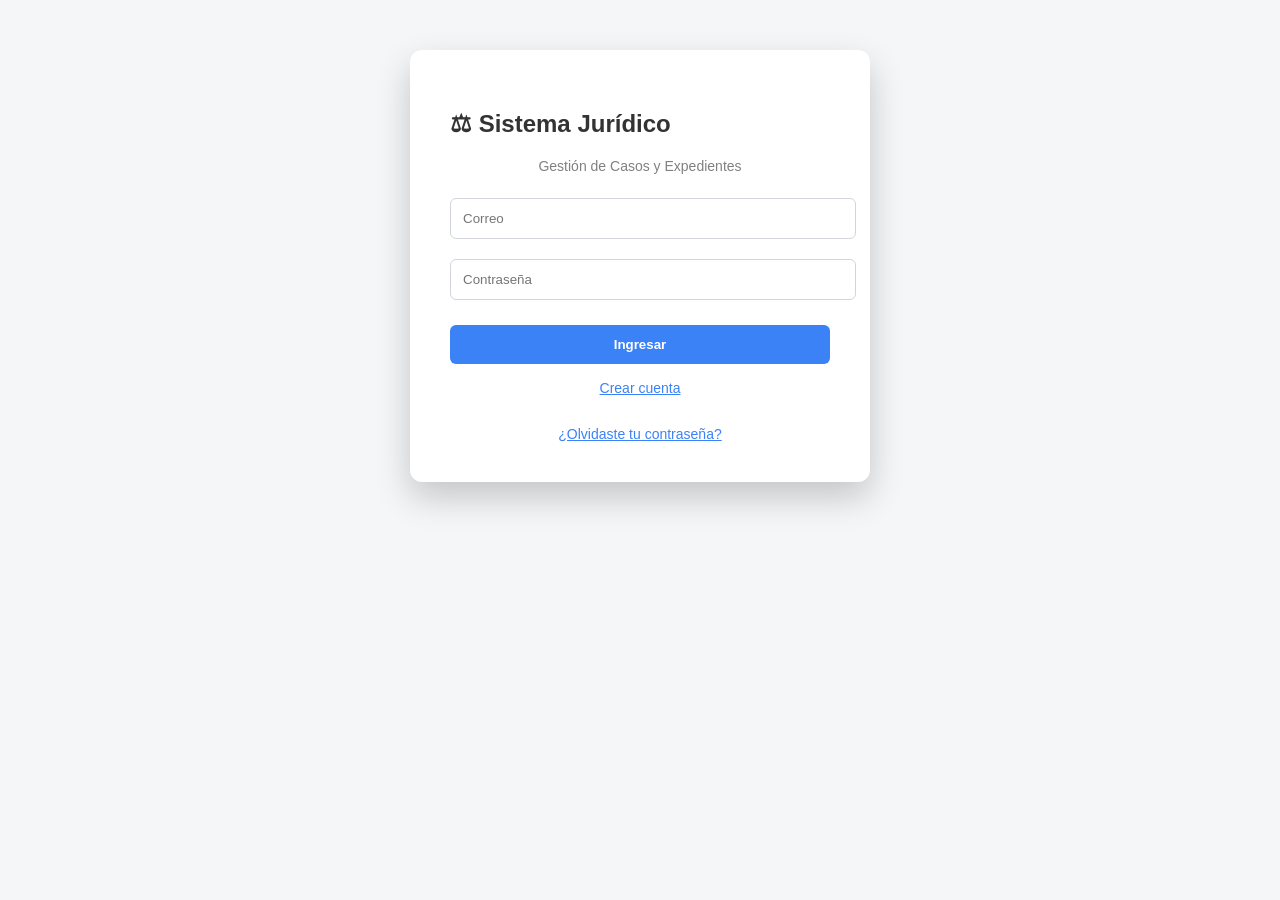
<file: index.html>
<!DOCTYPE html>
<html lang="es">
<head>
    <meta charset="UTF-8">
    <title>Login - Sistema Jurídico</title>
    <link rel="stylesheet" href="../css/estilos.css">
</head>
<body>
<div class="box">
    <h2>⚖ Sistema Jurídico</h2>
    <p style="text-align:center; font-size:14px; color:gray;">Gestión de Casos y Expedientes</p>

    <form id="formLogin">
        <input type="email" name="correo" id="correo" placeholder="Correo" required>
        <input type="password" name="clave" id="clave" placeholder="Contraseña" required>

        <div id="captcha" style="display:none; margin:10px 0;">
            <label id="captchaLabel"></label>
            <input type="text" id="respuesta" placeholder="Tu respuesta">
        </div>

        <button type="submit">Ingresar</button>
    </form>

    <p id="mensaje"></p>
    <a href="registro.html">Crear cuenta</a><br>
    <a href="recuperar.html">¿Olvidaste tu contraseña?</a>
</div>
<script src="../js/script.js"></script>
</body>
</html>
</file>
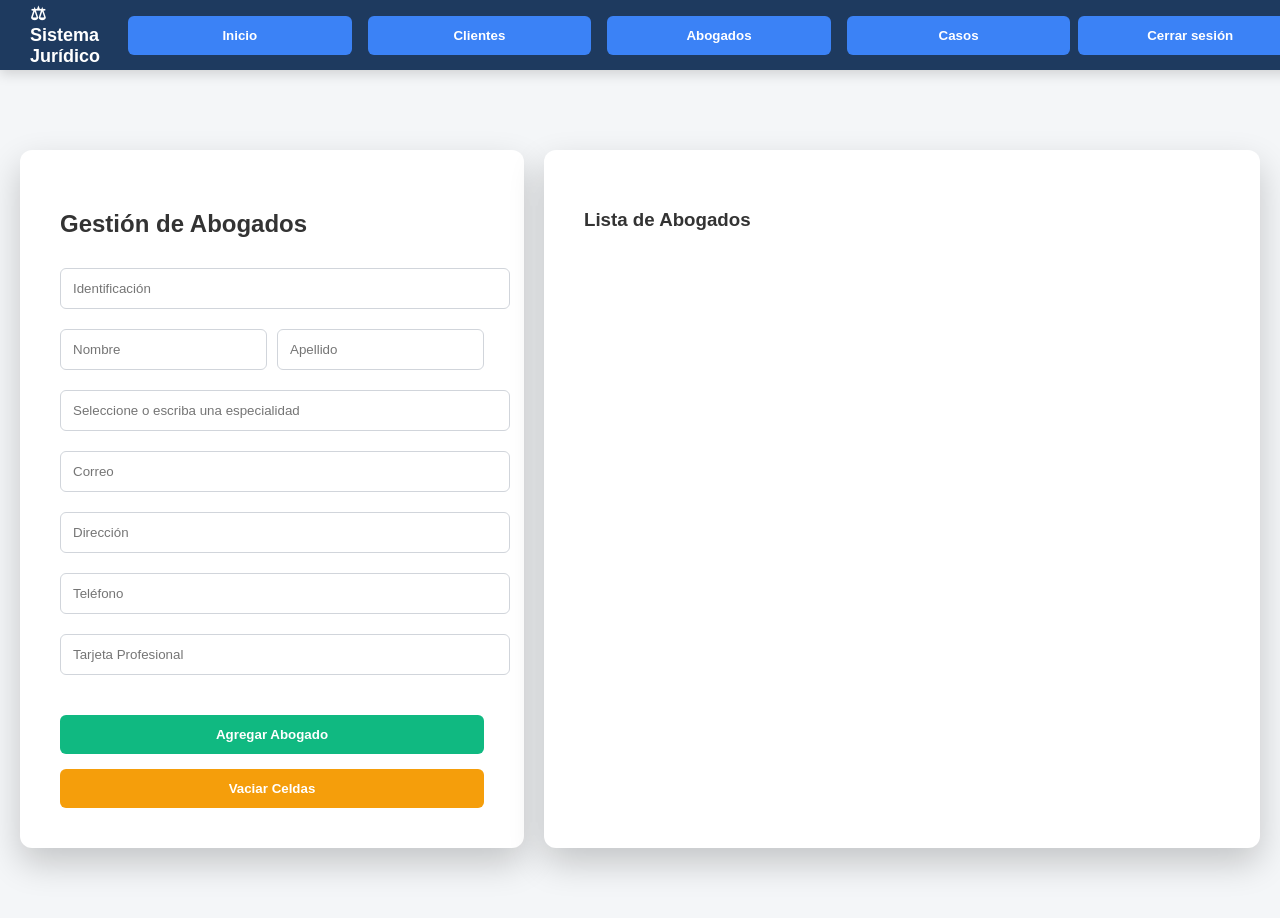
<file: html/abogados.html>
<!DOCTYPE html>
<html>

<head>
    <meta charset="UTF-8">
    <title>Gestión de Abogados</title>
    <link rel="stylesheet" href="../css/estilos.css">
</head>

<body>
    <div class="dashboard">
        <div class="sidebar">
            <h3>⚖ Sistema Jurídico</h3>
            <button onclick="window.location.href='dashboard-admin.html'">Inicio</button>
            <button onclick="window.location.href='clientes.html'">Clientes</button>
            <button onclick="window.location.href='abogados.html'">Abogados</button>
            <button onclick="window.location.href='casos.html'">Casos</button>
            <button class="logout" onclick="cerrarSesion()">Cerrar sesión</button>
        </div>

        <div class="main-content" style="display: flex; gap: 20px; margin-top: 80px; padding: 20px;">

            <div class="box" style="flex: 1; min-width: 300px;">
                <h2>Gestión de Abogados</h2>
                <form id="formAbogado">
    <input type="hidden" id="idAbogadoOculto" value=""> 

    <input type="text" id="idAbogado" placeholder="Identificación" required>

    <div style="display: flex; gap: 10px;">
        <input type="text" id="nombreAbogado" placeholder="Nombre" required style="flex: 1;">
        <input type="text" id="apellidoAbogado" placeholder="Apellido" required style="flex: 1;">
    </div>

    <input type="text" id="especialidadAbogado" list="listaEspecialidades" placeholder="Seleccione o escriba una especialidad" required>
    <datalist id="listaEspecialidades"></datalist>

    <input type="email" id="correoAbogado" placeholder="Correo" required>
    <input type="text" id="direccionAbogado" placeholder="Dirección" required>
    <input type="text" id="telefonoAbogado" placeholder="Teléfono" required>
    <input type="text" id="tarjetaAbogado" placeholder="Tarjeta Profesional" required>

    <div style="margin-top: 15px;">
        <button type="submit" id="btnGuardar" style="background-color: #10b981; color: white;">Agregar Abogado</button>
        
        <button type="reset" id="btnLimpiar" style="background-color: #f59e0b; color: white;">Vaciar Celdas</button>
        
        <button type="button" id="btnCancelar" style="display:none; background-color: #6b7280; color: white;" onclick="resetearFormAbogado()">
            Cancelar Edición
        </button>
    </div>
</form>
            </div>

            <div class="box" style="flex: 1.5; min-width: 400px;">
                <h3>Lista de Abogados</h3>
                <div id="contenedorLista" style="max-height: 500px; overflow-y: auto;">
                    <ul id="listaAbogados" style="list-style: none; padding: 0;"></ul>
                </div>
            </div>

        </div>
    </div>


    <script src="../js/script.js"></script>
</body>

</html>
</file>
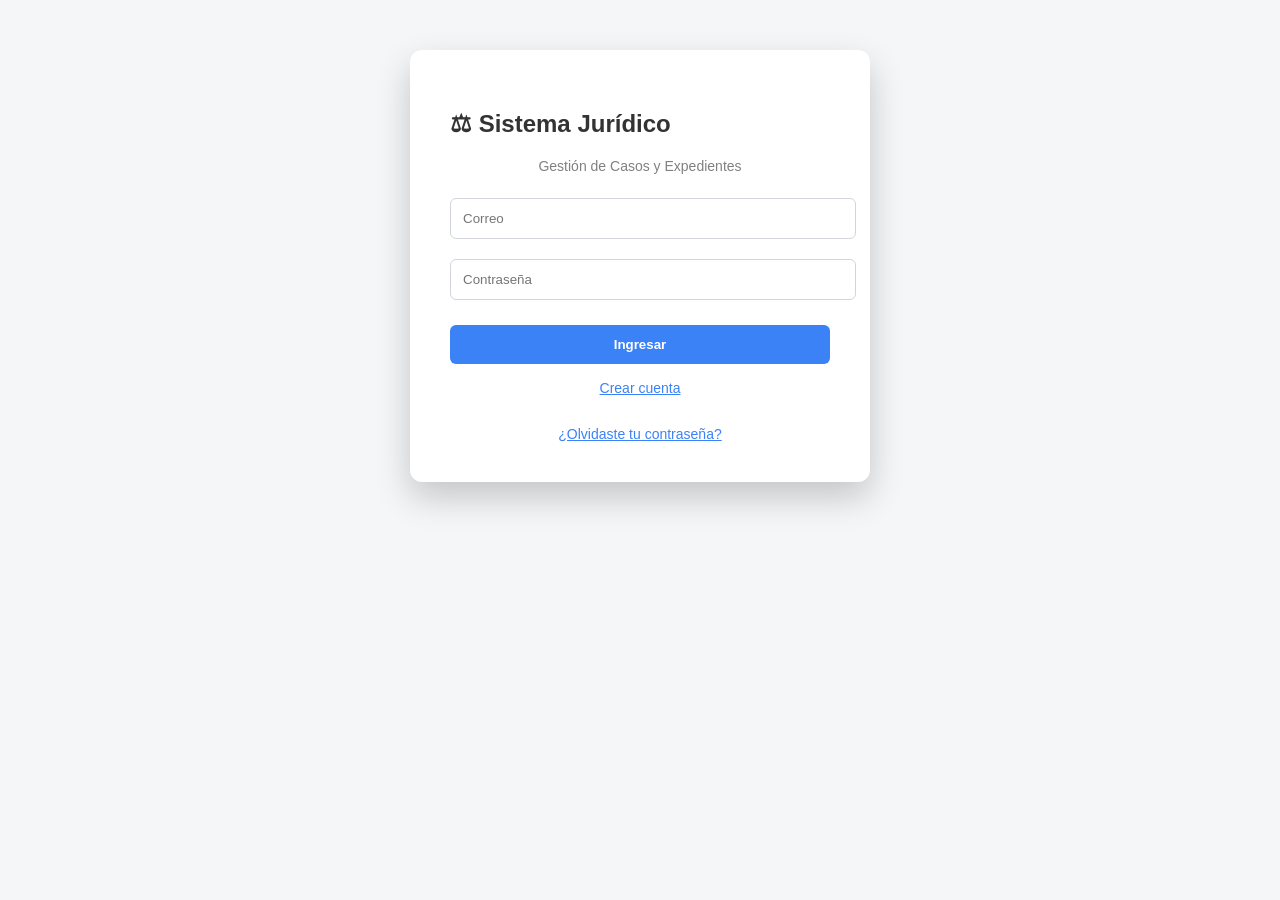
<file: html/casos.html>
<!DOCTYPE html>
<html lang="es">
<head>
    <meta charset="UTF-8">
    <title>Gestión de Casos y Expedientes</title>
    <link rel="stylesheet" href="../css/estilos.css">
    <style>
        .estado-badge { display:inline-block; padding:3px 10px; border-radius:12px; font-size:12px; font-weight:bold; }
        .estado-Pendiente  { background:#FEF3C7; color:#92400E; }
        .estado-En\ proceso { background:#DBEAFE; color:#1E40AF; }
        .estado-Finalizado { background:#D1FAE5; color:#065F46; }
        .estado-Archivado  { background:#F3F4F6; color:#6B7280; }
        .estado-En\ trámite { background:#EDE9FE; color:#5B21B6; }
        .estado-Cerrado     { background:#FEE2E2; color:#991B1B; }

        .tab-btn { margin-right:8px; margin-bottom:12px; }
        .tab-btn.activo { background:#1E40AF; }
        table { border-collapse:collapse; width:100%; margin-top:10px; }
        th, td { padding:8px 10px; border:1px solid #ddd; text-align:left; font-size:13px; }
        th { background:#f0f4f8; font-weight:600; }
        .btn-sm { padding:4px 10px; font-size:12px; margin:2px; width:auto; margin-top:0; }
        .btn-danger { background:#DC2626; }
        .btn-warning { background:#D97706; }
        .btn-success { background:#059669; }
        .btn-info    { background:#2563EB; }
        textarea { width:100%; padding:10px; border:1px solid #d1d5db; border-radius:6px;
                   font-family:inherit; font-size:14px; resize:vertical; margin:8px 0; }
        .filtros { display:flex; gap:10px; flex-wrap:wrap; margin-bottom:12px; align-items:center; }
        .filtros select, .filtros input { width:auto; margin:0; padding:8px 12px; }
        #msgGlobal { padding:10px; border-radius:6px; margin:8px 0; display:none; }
        .msg-ok  { background:#D1FAE5; color:#065F46; }
        .msg-err { background:#FEE2E2; color:#991B1B; }
        .exp-tag { background:#EDE9FE; color:#5B21B6; padding:2px 8px; border-radius:8px; font-size:11px; font-weight:600; }
    </style>
</head>
<body>
<div class="dashboard">
<div class="sidebar">
    <h3>⚖ Sistema Jurídico</h3>
    <button onclick="window.location.href='dashboard-admin.html'">Inicio</button>
    <button onclick="window.location.href='clientes.html'">Clientes</button>
    <button onclick="window.location.href='abogados.html'">Abogados</button>
    <button onclick="window.location.href='casos.html'">Casos</button>
    <button class="logout" onclick="cerrarSesion()">Cerrar sesión</button>
</div>
<div class="main">
    <h1>Gestión de Casos y Expedientes</h1>
    <div id="msgGlobal"></div>

    <!-- TABS -->
    <button class="tab-btn activo" id="btnSolicitudes" onclick="cambiarTab('solicitudes')">📥 Solicitudes Pendientes</button>
    <button class="tab-btn" id="btnTodos"        onclick="cambiarTab('todos')">📋 Todos los Casos</button>
    <button class="tab-btn" id="btnExpedientes"  onclick="cambiarTab('expedientes')">📁 Expedientes</button>
    <button class="tab-btn" id="btnNuevo"        onclick="cambiarTab('nuevo')">➕ Crear Caso</button>

    <!-- TAB: SOLICITUDES PENDIENTES -->
    <div id="tabSolicitudes">
        <h2>Solicitudes sin abogado asignado</h2>
        <table>
            <thead><tr>
                <th>Título</th><th>Cliente</th><th>Descripción</th><th>Fecha</th><th>Estado</th><th>Asignar Abogado</th>
            </tr></thead>
            <tbody id="bodySolicitudes"><tr><td colspan="6" style="text-align:center;color:#888;">Cargando...</td></tr></tbody>
        </table>
    </div>

    <!-- TAB: TODOS LOS CASOS -->
    <div id="tabTodos" style="display:none;">
        <h2>Todos los Casos</h2>
        <div class="filtros">
            <label>Filtrar por estado:</label>
            <select onchange="filtrarCasos(this.value)">
                <option value="">Todos</option>
                <option>Pendiente</option>
                <option>En proceso</option>
                <option>Finalizado</option>
                <option>Archivado</option>
            </select>
        </div>
        <table>
            <thead><tr>
                <th>ID</th><th>Título</th><th>Cliente</th><th>Abogado</th><th>Estado</th><th>Expediente</th><th>Fecha</th><th>Acciones</th>
            </tr></thead>
            <tbody id="bodyCasos"><tr><td colspan="8" style="text-align:center;color:#888;">Cargando...</td></tr></tbody>
        </table>
    </div>

    <!-- TAB: EXPEDIENTES -->
    <div id="tabExpedientes" style="display:none;">
        <h2>Gestión de Expedientes</h2>
        <div class="filtros">
            <label>Estado:</label>
            <select id="filtroEstadoExp" onchange="filtrarExpedientes()">
                <option value="">Todos</option>
                <option>En trámite</option>
                <option>Archivado</option>
                <option>Cerrado</option>
            </select>
            <label>Cliente:</label>
            <select id="filtroClienteExp" onchange="filtrarExpedientes()">
                <option value="">Todos</option>
            </select>
            <label>Abogado:</label>
            <select id="filtroAbogadoExp" onchange="filtrarExpedientes()">
                <option value="">Todos</option>
            </select>
            <input type="text" id="filtroBusqueda" placeholder="Buscar..." oninput="filtrarExpedientes()" style="flex:1;">
        </div>
        <table>
            <thead><tr>
                <th>ID Exp.</th><th>Caso</th><th>Cliente</th><th>Abogado</th><th>Fecha Inicio</th><th>Fecha Fin</th><th>Estado</th><th>Acciones</th>
            </tr></thead>
            <tbody id="bodyExpedientes"><tr><td colspan="8" style="text-align:center;color:#888;">Cargando...</td></tr></tbody>
        </table>
    </div>

    <!-- TAB: NUEVO CASO -->
    <div id="tabNuevo" style="display:none;">
        <h2>Crear Nuevo Caso</h2>
        <div class="box" style="max-width:560px;">
            <input  type="text" id="tituloCaso" placeholder="Título del caso *" required>
            <textarea id="descripcionCaso" rows="3" placeholder="Descripción del caso"></textarea>
            <select id="clienteAsignado">
                <option value="">Seleccionar cliente... *</option>
            </select>
            <select id="abogadoAsignado">
                <option value="">Seleccionar abogado (opcional — crea expediente)</option>
            </select>
            <select id="estadoCaso">
                <option>Pendiente</option>
                <option>En proceso</option>
            </select>
            <button type="button" onclick="crearCaso()">✔ Crear Caso</button>
            <p id="msgCaso" style="margin-top:8px;font-size:13px;"></p>
        </div>
    </div>
</div>
</div>

<script src="../js/script.js"></script>
<script>
// ── GLOBALES ──────────────────────────────────────────────────────────
let todosLosCasos = [];
let todosLosExpedientes = [];
let abogadosDisponibles = [];

document.addEventListener("DOMContentLoaded", () => {
    verificarAcceso("admin");
    cargarSelectores();
    cargarSolicitudes();
    cargarCasos();
    cargarExpedientes();
});

// ── TABS ─────────────────────────────────────────────────────────────
function cambiarTab(tab) {
    ['solicitudes','todos','expedientes','nuevo'].forEach(t => {
        const el = document.getElementById("tab" + capitalize(t));
        const btn = document.getElementById("btn" + capitalize(t));
        if (el)  el.style.display = "none";
        if (btn) btn.classList.remove("activo");
    });
    const el = document.getElementById("tab" + capitalize(tab));
    const btn = document.getElementById("btn" + capitalize(tab));
    if (el)  el.style.display = "block";
    if (btn) btn.classList.add("activo");
}
function capitalize(s) { return s.charAt(0).toUpperCase() + s.slice(1); }

// ── MSG GLOBAL ────────────────────────────────────────────────────────
function mostrarMsg(txt, tipo = 'ok') {
    const el = document.getElementById("msgGlobal");
    el.className = tipo === 'ok' ? 'msg-ok' : 'msg-err';
    el.innerText = txt;
    el.style.display = "block";
    setTimeout(() => { el.style.display = "none"; }, 4000);
}

// ── CARGAR SELECTORES ─────────────────────────────────────────────────
function cargarSelectores() {
    fetch(phpUrl("gestionar_clientes.php"))
    .then(r => r.json()).then(data => {
        ['clienteAsignado','filtroClienteExp'].forEach(id => {
            const sel = document.getElementById(id);
            if (!sel) return;
            const base = id === 'filtroClienteExp' ? '<option value="">Todos</option>' : '<option value="">Seleccionar cliente... *</option>';
            sel.innerHTML = base + data.map(c =>
                `<option value="${c.id_clientes}">${c.nombre} (${c.cedula})</option>`
            ).join('');
        });
    });

    fetch(phpUrl("gestionar_abogados.php"))
    .then(r => r.json()).then(data => {
        abogadosDisponibles = data;
        ['abogadoAsignado','filtroAbogadoExp'].forEach(id => {
            const sel = document.getElementById(id);
            if (!sel) return;
            const base = id === 'filtroAbogadoExp' ? '<option value="">Todos</option>' : '<option value="">Sin abogado asignado</option>';
            sel.innerHTML = base + data.map(a =>
                `<option value="${a.id_abogado}">${a.nombre}</option>`
            ).join('');
        });
        cargarSolicitudes();
    });
}

// ── SOLICITUDES PENDIENTES ────────────────────────────────────────────
function cargarSolicitudes() {
    fetch(phpUrl("gestionar_solicitudes.php") + "?tipo=pendientes")
    .then(r => r.json()).then(lista => {
        const tbody = document.getElementById("bodySolicitudes");
        if (!lista.length) {
            tbody.innerHTML = `<tr><td colspan="6" style="text-align:center;color:#888;">✅ No hay solicitudes pendientes</td></tr>`;
            return;
        }
        tbody.innerHTML = lista.map(c => `
            <tr>
                <td><strong>${c.titulo}</strong></td>
                <td>${c.nombre_cliente || '-'}</td>
                <td style="max-width:180px;font-size:12px;">${c.descripcion || '-'}</td>
                <td>${c.fecha_creacion ? c.fecha_creacion.substring(0,10) : '-'}</td>
                <td><span class="estado-badge estado-${c.estado}">${c.estado}</span></td>
                <td>
                    <select id="sel_ab_${c.id_casos}" style="width:150px;margin:0 4px 0 0;padding:4px;">
                        <option value="">Abogado...</option>
                        ${abogadosDisponibles.map(a => `<option value="${a.id_abogado}">${a.nombre}</option>`).join('')}
                    </select>
                    <select id="sel_est_${c.id_casos}" style="width:120px;margin:0 4px 0 0;padding:4px;">
                        <option>En proceso</option>
                        <option>Pendiente</option>
                        <option>Finalizado</option>
                    </select>
                    <button class="btn-sm btn-success" onclick="asignarAbogado(${c.id_casos})">✔ Asignar</button>
                </td>
            </tr>`).join('');
    });
}

function asignarAbogado(id_caso) {
    const id_abogado = document.getElementById("sel_ab_" + id_caso).value;
    const estado     = document.getElementById("sel_est_" + id_caso).value;
    if (!id_abogado) { mostrarMsg("Selecciona un abogado", 'err'); return; }

    const body = `accion=asignar&id_caso=${id_caso}&id_abogado=${id_abogado}&estado=${encodeURIComponent(estado)}`;
    fetch(phpUrl("gestionar_solicitudes.php"), {
        method:"POST", headers:{"Content-Type":"application/x-www-form-urlencoded"}, body
    }).then(r => r.json()).then(data => {
        if (data.ok) {
            mostrarMsg(`✅ Abogado asignado. Expediente #${data.id_expediente} creado.`);
            cargarSolicitudes(); cargarCasos(); cargarExpedientes();
        } else {
            mostrarMsg("Error: " + data.error, 'err');
        }
    });
}

// ── TODOS LOS CASOS ───────────────────────────────────────────────────
function cargarCasos() {
    fetch(phpUrl("gestionar_casos.php?accion=leer_todos"))
    .then(r => r.json()).then(lista => {
        todosLosCasos = lista;
        renderCasos(lista);
    });
}

function renderCasos(lista) {
    const tbody = document.getElementById("bodyCasos");
    if (!lista.length) {
        tbody.innerHTML = `<tr><td colspan="8" style="text-align:center;color:#888;">No hay casos registrados</td></tr>`;
        return;
    }
    tbody.innerHTML = lista.map(c => `
        <tr>
            <td>#${c.id_casos}</td>
            <td><strong>${c.titulo}</strong></td>
            <td>${c.nombre_cliente || '-'}</td>
            <td>${c.nombre_abogado || '<em style="color:#aaa;">No asignado</em>'}</td>
            <td><span class="estado-badge estado-${c.estado}">${c.estado}</span></td>
            <td>${c.id_expediente ? '<span class="exp-tag">EXP-' + String(c.id_expediente).padStart(3,'0') + '</span>' : '<em style="color:#aaa;">Sin exp.</em>'}</td>
            <td>${c.fecha_creacion ? c.fecha_creacion.substring(0,10) : '-'}</td>
            <td>
                <select id="est_caso_${c.id_casos}" style="padding:3px;font-size:12px;width:110px;">
                    <option ${c.estado==='Pendiente'?'selected':''}>Pendiente</option>
                    <option ${c.estado==='En proceso'?'selected':''}>En proceso</option>
                    <option ${c.estado==='Finalizado'?'selected':''}>Finalizado</option>
                    <option ${c.estado==='Archivado'?'selected':''}>Archivado</option>
                </select>
                <button class="btn-sm btn-info" onclick="cambiarEstadoCaso(${c.id_casos})">Actualizar</button>
                <button class="btn-sm btn-danger" onclick="eliminarCaso(${c.id_casos})">Eliminar</button>
            </td>
        </tr>`).join('');
}

function filtrarCasos(estado) {
    if (!estado) { renderCasos(todosLosCasos); return; }
    renderCasos(todosLosCasos.filter(c => c.estado === estado));
}

function cambiarEstadoCaso(id) {
    const estado = document.getElementById("est_caso_" + id).value;
    const body = `accion=estado&id=${id}&estado=${encodeURIComponent(estado)}`;
    fetch(phpUrl("gestionar_casos.php"), {
        method:"POST", headers:{"Content-Type":"application/x-www-form-urlencoded"}, body
    }).then(r => r.json()).then(data => {
        if (data.ok) { mostrarMsg("✅ Estado actualizado"); cargarCasos(); cargarExpedientes(); }
        else mostrarMsg("Error: " + data.error, 'err');
    });
}

function eliminarCaso(id) {
    if (!confirm("¿Eliminar este caso? También se eliminarán sus expedientes.")) return;
    fetch(phpUrl("gestionar_casos.php"), {
        method:"POST", headers:{"Content-Type":"application/x-www-form-urlencoded"},
        body: `accion=eliminar&id=${id}`
    }).then(r => r.json()).then(data => {
        if (data.ok) { mostrarMsg("✅ Caso eliminado"); cargarCasos(); cargarExpedientes(); cargarSolicitudes(); }
        else mostrarMsg("Error: " + data.error, 'err');
    });
}

// ── EXPEDIENTES ───────────────────────────────────────────────────────
function cargarExpedientes(params = '') {
    fetch(phpUrl("gestionar_expedientes.php?accion=listar" + params))
    .then(r => r.json()).then(lista => {
        todosLosExpedientes = lista;
        renderExpedientes(lista);
    });
}

function filtrarExpedientes() {
    const estado   = document.getElementById("filtroEstadoExp").value;
    const cliente  = document.getElementById("filtroClienteExp").value;
    const abogado  = document.getElementById("filtroAbogadoExp").value;
    const busqueda = document.getElementById("filtroBusqueda").value.trim();

    let params = '';
    if (estado)   params += `&estado=${encodeURIComponent(estado)}`;
    if (cliente)  params += `&id_cliente=${cliente}`;
    if (abogado)  params += `&id_abogado=${abogado}`;
    if (busqueda) params += `&busqueda=${encodeURIComponent(busqueda)}`;

    cargarExpedientes(params);
}

function renderExpedientes(lista) {
    const tbody = document.getElementById("bodyExpedientes");
    if (!lista.length) {
        tbody.innerHTML = `<tr><td colspan="8" style="text-align:center;color:#888;">No hay expedientes que coincidan</td></tr>`;
        return;
    }
    tbody.innerHTML = lista.map(e => `
        <tr>
            <td><strong>EXP-${String(e.id_expediente).padStart(3,'0')}</strong></td>
            <td>${e.titulo_caso || '#' + e.id_casos}</td>
            <td>${e.nombre_cliente || '-'}</td>
            <td>${e.nombre_abogado || '<em style="color:#aaa;">Sin abogado</em>'}</td>
            <td>${e.fecha_inicio || '-'}</td>
            <td>${e.fecha_final || '<em style="color:#aaa;">—</em>'}</td>
            <td><span class="estado-badge estado-${e.estado}">${e.estado}</span></td>
            <td>
                <select id="est_exp_${e.id_expediente}" style="padding:3px;font-size:12px;width:110px;">
                    <option ${e.estado==='En trámite'?'selected':''}>En trámite</option>
                    <option ${e.estado==='Archivado'?'selected':''}>Archivado</option>
                    <option ${e.estado==='Cerrado'?'selected':''}>Cerrado</option>
                </select>
                <button class="btn-sm btn-info" onclick="actualizarExpediente(${e.id_expediente})">Actualizar</button>
                <button class="btn-sm btn-warning" onclick="archivarExpediente(${e.id_expediente})">Archivar</button>
                <button class="btn-sm btn-danger" onclick="eliminarExpediente(${e.id_expediente})">Eliminar</button>
            </td>
        </tr>`).join('');
}

function actualizarExpediente(id) {
    const estado = document.getElementById("est_exp_" + id).value;
    fetch(phpUrl("gestionar_expedientes.php"), {
        method:"POST", headers:{"Content-Type":"application/x-www-form-urlencoded"},
        body: `accion=actualizar&id=${id}&estado=${encodeURIComponent(estado)}`
    }).then(r => r.json()).then(data => {
        if (data.ok) { mostrarMsg("✅ Expediente actualizado"); cargarExpedientes(); cargarCasos(); }
        else mostrarMsg("Error: " + data.error, 'err');
    });
}

function archivarExpediente(id) {
    if (!confirm("¿Archivar este expediente?")) return;
    fetch(phpUrl("gestionar_expedientes.php"), {
        method:"POST", headers:{"Content-Type":"application/x-www-form-urlencoded"},
        body: `accion=archivar&id=${id}`
    }).then(r => r.json()).then(data => {
        if (data.ok) { mostrarMsg("✅ Expediente archivado"); cargarExpedientes(); }
        else mostrarMsg("Error: " + data.error, 'err');
    });
}

function eliminarExpediente(id) {
    if (!confirm("¿Eliminar este expediente permanentemente?")) return;
    fetch(phpUrl("gestionar_expedientes.php"), {
        method:"POST", headers:{"Content-Type":"application/x-www-form-urlencoded"},
        body: `accion=eliminar&id=${id}`
    }).then(r => r.json()).then(data => {
        if (data.ok) { mostrarMsg("✅ Expediente eliminado"); cargarExpedientes(); cargarCasos(); }
        else mostrarMsg("Error: " + data.error, 'err');
    });
}

// ── CREAR CASO ────────────────────────────────────────────────────────
function crearCaso() {
    const titulo      = document.getElementById("tituloCaso").value.trim();
    const descripcion = document.getElementById("descripcionCaso").value.trim();
    const id_cliente  = document.getElementById("clienteAsignado").value;
    const id_abogado  = document.getElementById("abogadoAsignado").value;
    const estado      = document.getElementById("estadoCaso").value;
    const msg         = document.getElementById("msgCaso");

    if (!titulo || !id_cliente) {
        msg.style.color = "red"; msg.innerText = "Título y cliente son obligatorios."; return;
    }

    const body = `accion=crear&titulo=${encodeURIComponent(titulo)}&descripcion=${encodeURIComponent(descripcion)}&id_cliente=${id_cliente}&id_abogado=${id_abogado}&estado=${encodeURIComponent(estado)}`;

    fetch(phpUrl("gestionar_casos.php"), {
        method:"POST", headers:{"Content-Type":"application/x-www-form-urlencoded"}, body
    }).then(r => r.json()).then(data => {
        if (data.ok) {
            const expInfo = data.id_expediente ? ` | Expediente EXP-${String(data.id_expediente).padStart(3,'0')} creado` : '';
            msg.style.color = "green";
            msg.innerText = `✅ Caso #${data.id_caso} creado exitosamente${expInfo}`;
            document.getElementById("tituloCaso").value = '';
            document.getElementById("descripcionCaso").value = '';
            document.getElementById("clienteAsignado").value = '';
            document.getElementById("abogadoAsignado").value = '';
            cargarCasos(); cargarExpedientes(); cargarSolicitudes();
        } else {
            msg.style.color = "red"; msg.innerText = "Error: " + data.error;
        }
    });
}
</script>
</body>
</html>
</file>
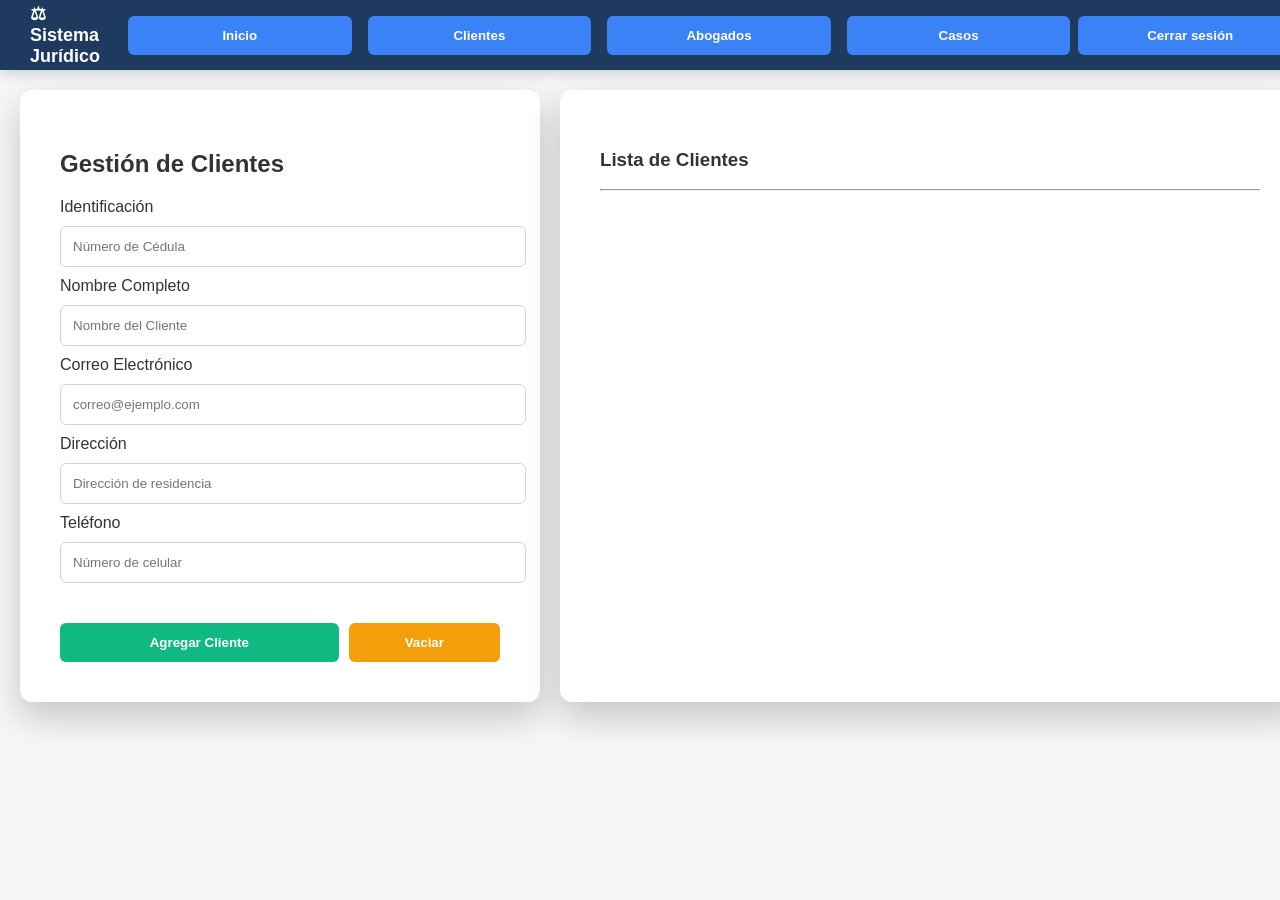
<file: html/clientes.html>
<!DOCTYPE html>
<html lang="es">

<head>
    <meta charset="UTF-8">
    <title>Gestión de Clientes</title>
    <link rel="stylesheet" href="../css/estilos.css">
</head>

<body>

    <div class="dashboard">

        <div class="sidebar">
            <h3>⚖ Sistema Jurídico</h3>
            <button onclick="window.location.href='../html/dashboard-admin.html'">Inicio</button>
            <button onclick="window.location.href='../html/clientes.html'">Clientes</button>
            <button onclick="window.location.href='../html/abogados.html'">Abogados</button>
            <button onclick="window.location.href='casos.html'">Casos</button>
            <button class="logout" onclick="window.location.href='../html/index.html'">Cerrar sesión</button>
        </div>

        <div class="main-content" style="display: flex; gap: 20px; padding: 20px; margin-top: 20px; width: 100%;">
            
           <div class="box" style="flex: 1; min-width: 320px;">
    <h2>Gestión de Clientes</h2>
    <form id="formClientes" onsubmit="guardarCliente(event)">
        <input type="hidden" id="idClienteOculto" value=""> 

        <label>Identificación</label>
        <input type="text" id="idDoc" placeholder="Número de Cédula" required>

        <label>Nombre Completo</label>
        <input type="text" id="nombreCliente" placeholder="Nombre del Cliente" required>

        <label>Correo Electrónico</label>
        <input type="email" id="correoCliente" placeholder="correo@ejemplo.com" required>

        <label>Dirección</label>
        <input type="text" id="dirCliente" placeholder="Dirección de residencia" required>

        <label>Teléfono</label>
        <input type="text" id="telCliente" placeholder="Número de celular" required>

        <div style="margin-top: 15px; display: flex; gap: 10px;">
            <button type="submit" id="btnFormCliente" style="flex: 2; background-color: #10b981; color: white;">Agregar Cliente</button>
            
            <button type="reset" onclick="resetearFormCliente()" style="flex: 1; background-color: #f59e0b; color: white;">Vaciar</button>
            
            <button type="button" id="btnCancelarCliente" style="display:none; flex: 1; background: #6b7280; color: white;" onclick="resetearFormCliente()">Cancelar</button>
        </div>
    </form>
</div>

            <div class="box" style="flex: 1.5; min-width: 400px;">
                <h3>Lista de Clientes</h3>
                <hr>
                <div style="max-height: 600px; overflow-y: auto;">
                    <ul id="listaClientes" style="list-style: none; padding: 0;">
                        </ul>
                </div>
            </div>

        </div> </div>

    <script src="../js/script.js"></script>
</body>

</html>
</file>
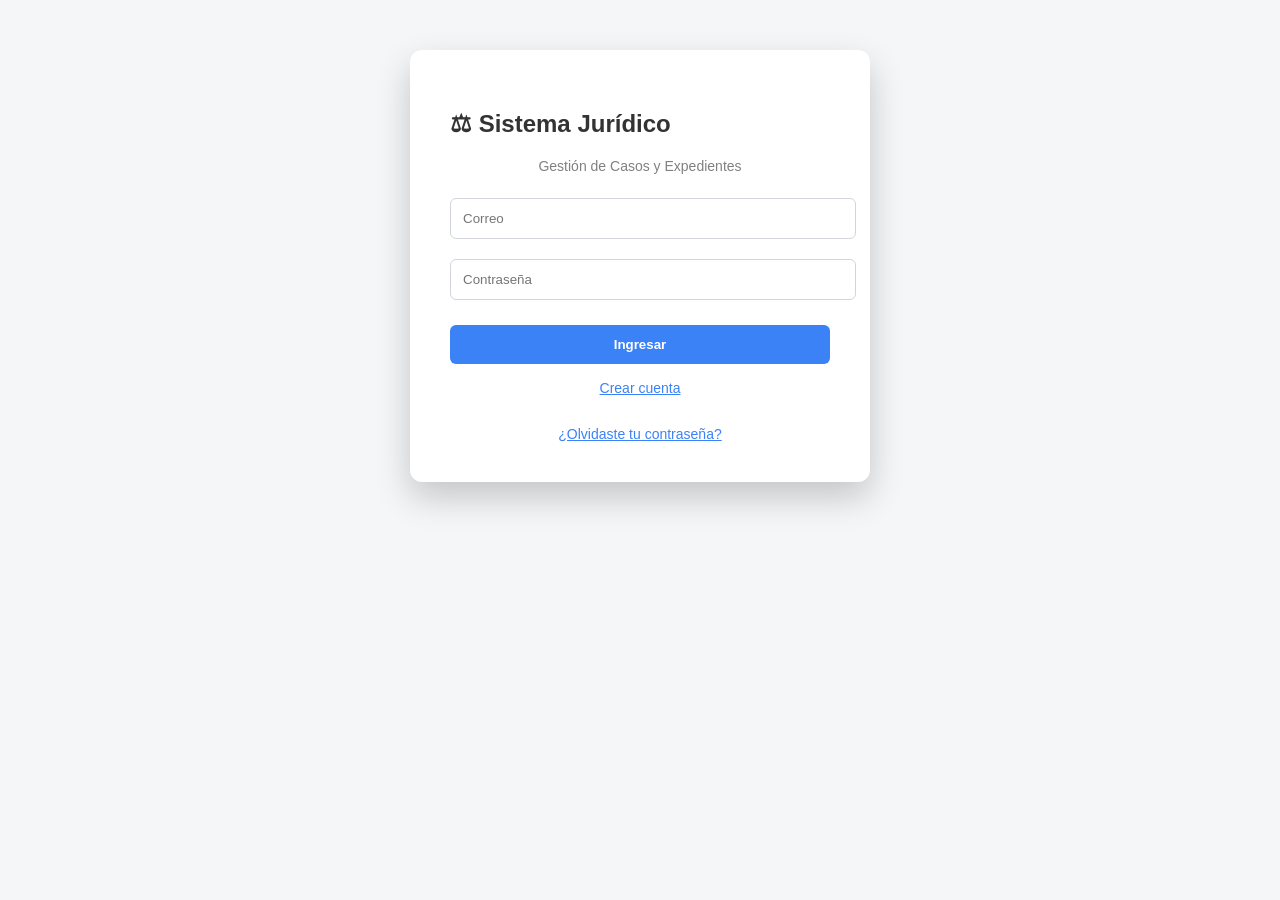
<file: html/dashboard-abogado.html>
<!DOCTYPE html>
<html lang="es">
<head>
    <meta charset="UTF-8">
    <title>Portal Abogado</title>
    <link rel="stylesheet" href="../css/estilos.css">
    <style>
        .estado-badge {
            display: inline-block;
            padding: 3px 12px;
            border-radius: 12px;
            font-size: 12px;
            font-weight: bold;
        }
        .estado-Pendiente   { background:#FEF3C7; color:#92400E; }
        .estado-En-proceso  { background:#DBEAFE; color:#1E40AF; }
        .estado-Finalizado  { background:#D1FAE5; color:#065F46; }
        .estado-Archivado   { background:#F3F4F6; color:#6B7280; }

        .card-caso {
            background: #fff;
            border: 1px solid #E5E7EB;
            border-radius: 10px;
            padding: 16px 20px;
            margin-bottom: 14px;
            box-shadow: 0 1px 4px rgba(0,0,0,0.06);
        }
        .card-caso h4 {
            margin: 0 0 6px;
            color: #1E3A5F;
            font-size: 16px;
        }
        .card-caso p {
            margin: 4px 0;
            color: #555;
            font-size: 14px;
        }
        .card-footer {
            display: flex;
            align-items: center;
            justify-content: space-between;
            margin-top: 10px;
            flex-wrap: wrap;
            gap: 8px;
        }
        .card-footer select {
            width: auto;
            padding: 5px 10px;
            font-size: 13px;
        }
        .card-footer button {
            width: auto;
            padding: 6px 14px;
            font-size: 13px;
            margin: 0;
        }
        .filtro-bar {
            display: flex;
            gap: 10px;
            margin-bottom: 16px;
            flex-wrap: wrap;
            align-items: center;
        }
        .filtro-bar select, .filtro-bar input {
            width: auto;
            padding: 7px 12px;
            font-size: 14px;
        }
        .stat-cards {
            display: flex;
            gap: 14px;
            margin-bottom: 24px;
            flex-wrap: wrap;
        }
        .stat-card {
            flex: 1;
            min-width: 120px;
            background: #fff;
            border: 1px solid #E5E7EB;
            border-radius: 10px;
            padding: 14px 18px;
            text-align: center;
            box-shadow: 0 1px 4px rgba(0,0,0,0.05);
        }
        .stat-card .num  { font-size: 28px; font-weight: bold; color: #1E3A5F; }
        .stat-card .lbl  { font-size: 12px; color: #6B7280; margin-top: 2px; }
        .empty-state      { text-align:center; color:#9CA3AF; padding: 40px 0; font-size: 15px; }
        #secMisCasos, #secPerfil { display: none; }
        #secMisCasos.activa, #secPerfil.activa { display: block; }
        .sidebar button.sel { background: #1E3A8A; }
    </style>
</head>
<body>
<div class="dashboard">

    <!-- SIDEBAR -->
    <div class="sidebar">
        <h3>⚖ Sistema Jurídico</h3>
        <button id="btnNav1" onclick="mostrarSeccion('secMisCasos')">📋 Mis Casos</button>
        <button id="btnNav2" onclick="mostrarSeccion('secPerfil')">👤 Mi Perfil</button>
        <button class="logout" onclick="cerrarSesion()">Cerrar sesión</button>
    </div>

    <!-- CONTENIDO PRINCIPAL -->
    <div class="main">
        <h1 id="bienvenida">Bienvenido</h1>

        <!-- ── MIS CASOS ── -->
        <div id="secMisCasos" class="activa">

            <!-- Estadísticas rápidas -->
            <div class="stat-cards">
                <div class="stat-card">
                    <div class="num" id="statTotal">—</div>
                    <div class="lbl">Total casos</div>
                </div>
                <div class="stat-card">
                    <div class="num" id="statPendiente" style="color:#92400E;">—</div>
                    <div class="lbl">Pendientes</div>
                </div>
                <div class="stat-card">
                    <div class="num" id="statProceso" style="color:#1E40AF;">—</div>
                    <div class="lbl">En proceso</div>
                </div>
                <div class="stat-card">
                    <div class="num" id="statFinalizado" style="color:#065F46;">—</div>
                    <div class="lbl">Finalizados</div>
                </div>
            </div>

            <!-- Filtros -->
            <div class="filtro-bar">
                <label>Filtrar por estado:</label>
                <select id="filtroEstado" onchange="aplicarFiltro()">
                    <option value="">Todos</option>
                    <option value="Pendiente">Pendiente</option>
                    <option value="En proceso">En proceso</option>
                    <option value="Finalizado">Finalizado</option>
                    <option value="Archivado">Archivado</option>
                </select>
                <input type="text" id="filtroBuscar" placeholder="Buscar por cliente o título…"
                       oninput="aplicarFiltro()" style="flex:1; min-width:180px;">
            </div>

            <!-- Lista de casos -->
            <div id="listaCasosAbogado"><p class="empty-state">Cargando casos…</p></div>
        </div>

        <!-- ── MI PERFIL ── -->
        <div id="secPerfil">
            <h2>Mi Perfil</h2>
            <div class="box" style="max-width:420px;">
                <p><strong>Nombre:</strong>  <span id="perfilNombre">—</span></p>
                <p><strong>Correo:</strong>  <span id="perfilCorreo">—</span></p>
                <p><strong>Rol:</strong>     Abogado</p>
                <hr>
                
                
                <p id="msgClave" style="margin-top:6px; font-weight:bold;"></p>
            </div>
        </div>

    </div><!-- /main -->
</div><!-- /dashboard -->

<script src="../js/script.js"></script>
<script>
// ── Estado global ──────────────────────────────────────────
let todosMisCasos = [];

// ── Inicialización ─────────────────────────────────────────
document.addEventListener("DOMContentLoaded", () => {
    const rol = (sessionStorage.getItem("rol") || "").trim().toLowerCase();
    const nombre = sessionStorage.getItem("nombre") || "";

    if (rol !== "abogado") { window.location.href = "index.html"; return; }

    document.getElementById("bienvenida").innerText = `Bienvenido, ${nombre}`;
    document.getElementById("perfilNombre").innerText = nombre;
    
    // Si el correo no está en el session, búscalo en la base de datos
    const correoGuardado = sessionStorage.getItem("correo");
    if (correoGuardado) {
        document.getElementById("perfilCorreo").innerText = correoGuardado;
    } else {
        obtenerDatosPerfil();
    }

    cargarMisCasos();
});

function obtenerDatosPerfil() {
    const id_usuario = sessionStorage.getItem("id");
    fetch(phpUrl("obtener_perfil.php?id=" + id_usuario))
    .then(r => r.json())
    .then(data => {
        if(data.correo) {
            document.getElementById("perfilCorreo").innerText = data.correo;
            sessionStorage.setItem("correo", data.correo); // Lo guardamos para la próxima
        }
    });
}
// ── Navegación entre secciones ─────────────────────────────
function mostrarSeccion(id) {
    ["secMisCasos", "secPerfil"].forEach(s => {
        document.getElementById(s).classList.remove("activa");
    });
    document.getElementById(id).classList.add("activa");
}

// ── Cargar casos del abogado desde la BD ───────────────────
function cargarMisCasos() {
    // Buscar el id del abogado: guardado como id_abogado en sessionStorage
    // o fallback al id de usuario
    const id_abogado = sessionStorage.getItem("id_abogado") || sessionStorage.getItem("id") || 0;

    fetch(phpUrl("gestionar_casos.php"), {
        method: "POST",
        headers: { "Content-Type": "application/x-www-form-urlencoded" },
        body: `accion=mis_casos_abogado&id_abogado=${id_abogado}`
    })
    .then(r => r.json())
    .then(lista => {
        todosMisCasos = lista;
        actualizarEstadisticas(lista);
        renderCasos(lista);
    })
    .catch(() => {
        document.getElementById("listaCasosAbogado").innerHTML =
            `<p class="empty-state">Error al cargar los casos. Verifica la conexión al servidor.</p>`;
    });
}

// ── Estadísticas ───────────────────────────────────────────
function actualizarEstadisticas(lista) {
    document.getElementById("statTotal").innerText      = lista.length;
    document.getElementById("statPendiente").innerText  = lista.filter(c => c.estado === "Pendiente").length;
    document.getElementById("statProceso").innerText    = lista.filter(c => c.estado === "En proceso").length;
    document.getElementById("statFinalizado").innerText = lista.filter(c => c.estado === "Finalizado").length;
}

// ── Filtrar ────────────────────────────────────────────────
function aplicarFiltro() {
    const estado  = document.getElementById("filtroEstado").value;
    const buscar  = document.getElementById("filtroBuscar").value.toLowerCase();

    const filtrados = todosMisCasos.filter(c => {
        const coincideEstado  = !estado || c.estado === estado;
        const coincideBuscar  = !buscar
            || (c.titulo         || "").toLowerCase().includes(buscar)
            || (c.nombre_cliente || "").toLowerCase().includes(buscar)
            || (c.descripcion    || "").toLowerCase().includes(buscar);
        return coincideEstado && coincideBuscar;
    });
    renderCasos(filtrados);
}

// ── Renderizar tarjetas de casos ───────────────────────────
function renderCasos(lista) {
    const div = document.getElementById("listaCasosAbogado");
    if (!lista.length) {
        div.innerHTML = `<p class="empty-state">No hay casos que coincidan con los filtros.</p>`;
        return;
    }
    div.innerHTML = lista.map(c => {
        const badgeClass = "estado-" + c.estado.replace(" ", "-");
        return `
        <div class="card-caso">
            <h4>${c.titulo}</h4>
            <p><strong>Cliente:</strong> ${c.nombre_cliente || "—"}</p>
            <p style="font-size:13px; color:#6B7280;">${c.descripcion}</p>
            <p style="font-size:12px; color:#9CA3AF;">📅 ${c.fecha_creacion}</p>
            <div class="card-footer">
                <span class="estado-badge ${badgeClass}">${c.estado}</span>
                <div style="display:flex; gap:6px; align-items:center;">
                    <select onchange="actualizarEstadoCaso(${c.id_casos}, this.value)">
                        <option ${c.estado==='Pendiente'  ?'selected':''}>Pendiente</option>
                        <option ${c.estado==='En proceso' ?'selected':''}>En proceso</option>
                        <option ${c.estado==='Finalizado' ?'selected':''}>Finalizado</option>
                        <option ${c.estado==='Archivado'  ?'selected':''}>Archivado</option>
                    </select>
                    <button onclick="actualizarEstadoCaso(${c.id_casos},
                        document.querySelector('[data-id=\\'${c.id_casos}\\']')?.value)"
                        style="display:none;">
                    </button>
                </div>
            </div>
        </div>`;
    }).join('');
}

// ── Actualizar estado de un caso ───────────────────────────
function actualizarEstadoCaso(id_caso, nuevoEstado) {
    if (!nuevoEstado) return;
    fetch(phpUrl("gestionar_casos.php"), {
        method: "POST",
        headers: { "Content-Type": "application/x-www-form-urlencoded" },
        body: `accion=estado&id=${id_caso}&estado=${encodeURIComponent(nuevoEstado)}`
    })
    .then(r => r.json())
    .then(data => {
        if (data.ok) {
            // Actualizar en memoria sin recargar toda la lista
            const caso = todosMisCasos.find(c => c.id_casos == id_caso);
            if (caso) caso.estado = nuevoEstado;
            actualizarEstadisticas(todosMisCasos);
            aplicarFiltro();
        }
    });
}

// ── Cambiar contraseña ─────────────────────────────────────
function cambiarClave() {
    const actual    = document.getElementById("claveActual").value;
    const nueva     = document.getElementById("claveNueva").value;
    const confirmar = document.getElementById("claveConfirmar").value;
    const msg       = document.getElementById("msgClave");

    if (!actual || !nueva) { msg.innerText = "Completa todos los campos."; msg.style.color="red"; return; }
    if (nueva !== confirmar) { msg.innerText = "Las contraseñas no coinciden."; msg.style.color="red"; return; }
    if (nueva.length < 4) { msg.innerText = "La contraseña debe tener al menos 4 caracteres."; msg.style.color="red"; return; }

    const correo = sessionStorage.getItem("correo") || "";
    fetch(phpUrl("restablecer.php"), {
        method: "POST",
        headers: { "Content-Type": "application/x-www-form-urlencoded" },
        body: `correo=${encodeURIComponent(correo)}&nuevaClave=${encodeURIComponent(nueva)}&confirmarClave=${encodeURIComponent(confirmar)}`
    })
    .then(() => {
        msg.innerText = "✅ Contraseña actualizada correctamente.";
        msg.style.color = "green";
        document.getElementById("claveActual").value    = "";
        document.getElementById("claveNueva").value     = "";
        document.getElementById("claveConfirmar").value = "";
    });
}
</script>
</body>
</html>
</file>
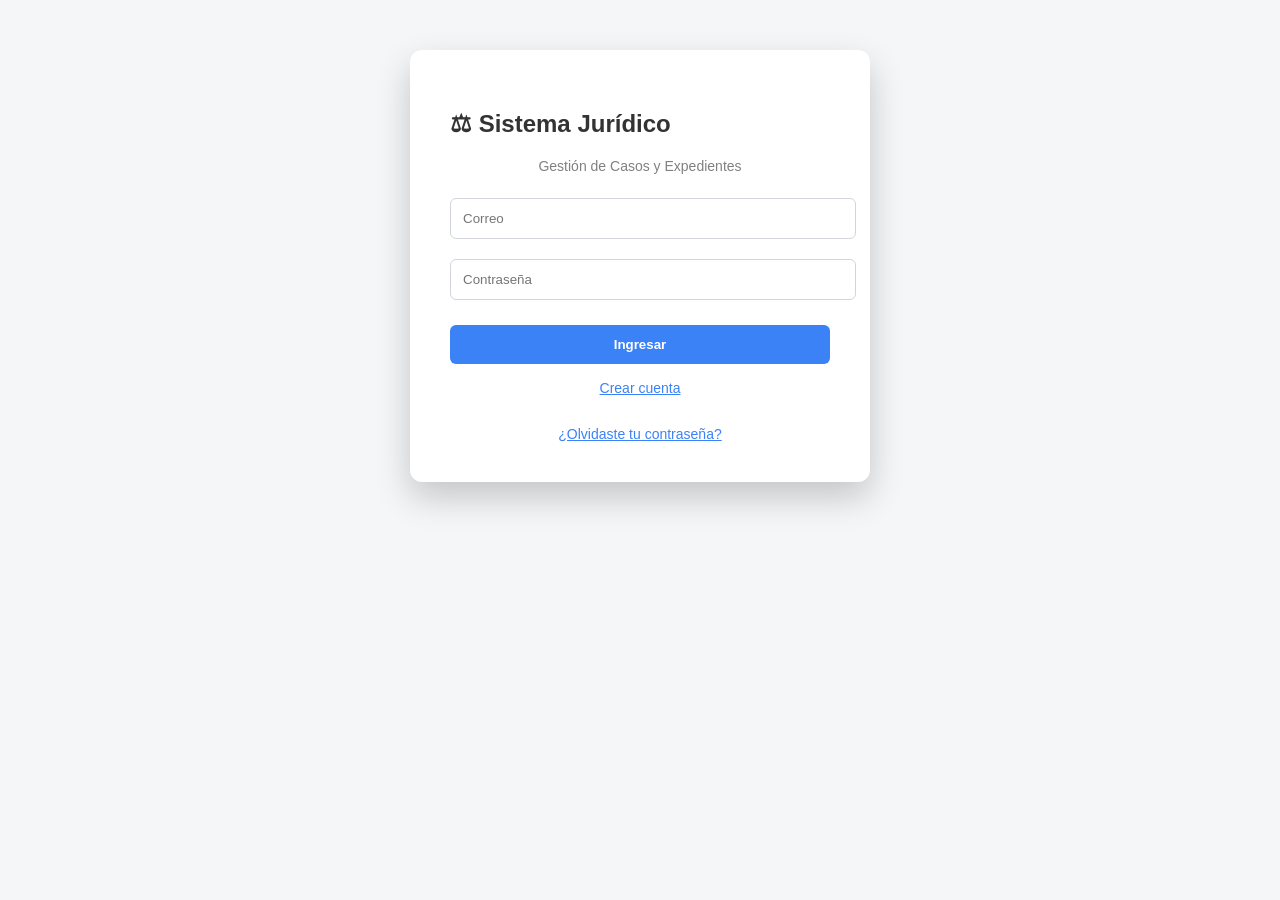
<file: html/dashboard-admin.html>
<!DOCTYPE html>
<html lang="es">
<head>
    <meta charset="UTF-8">
    <title>Dashboard Admin</title>
    <link rel="stylesheet" href="../css/estilos.css">
</head>
<body>
<div class="dashboard">
    <div class="sidebar">
        <h3>⚖ Sistema Jurídico</h3>
        <button onclick="window.location.href='dashboard-admin.html'">Inicio</button>
        <button onclick="window.location.href='clientes.html'">Clientes</button>
        <button onclick="window.location.href='abogados.html'">Abogados</button>
        <button onclick="window.location.href='casos.html'">Casos</button>
        <button class="logout" onclick="cerrarSesion()">Cerrar sesión</button>
    </div>
    <div class="main">
        <h1 id="bienvenida">Bienvenido, Admin</h1>
        <p>Panel Administrativo completo.</p>
        <div style="display:flex; gap:20px; margin-top:20px; flex-wrap:wrap;">
            <div class="box" style="flex:1; min-width:200px; cursor:pointer;" onclick="window.location.href='clientes.html'">
                <h2>👥 Clientes</h2><p>Gestionar clientes del bufete</p>
            </div>
            <div class="box" style="flex:1; min-width:200px; cursor:pointer;" onclick="window.location.href='abogados.html'">
                <h2>⚖ Abogados</h2><p>Gestionar abogados y especialidades</p>
            </div>
            <div class="box" style="flex:1; min-width:200px; cursor:pointer;" onclick="window.location.href='casos.html'">
                <h2>📁 Casos</h2><p>Gestionar casos y expedientes</p>
            </div>
        </div>
    </div>
</div>
<script src="../js/script.js"></script>
<script>
document.addEventListener("DOMContentLoaded", () => {
    const nombre = verificarAcceso("admin");
    document.getElementById("bienvenida").innerText = `Bienvenido, ${nombre}`;
});
</script>
</body>
</html>
</file>
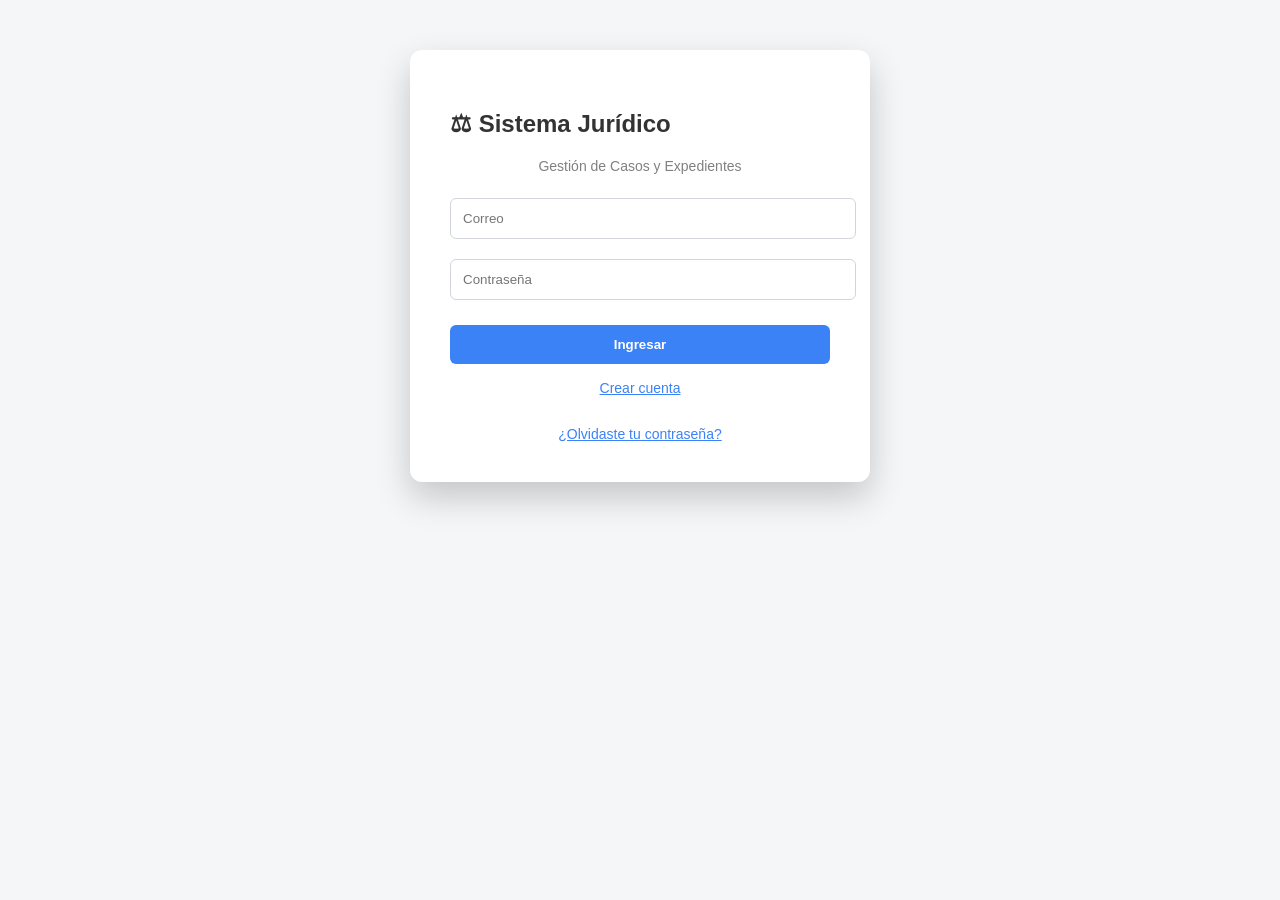
<file: html/dashboard-cliente.html>
<!DOCTYPE html>
<html lang="es">
<head>
    <meta charset="UTF-8">
    <title>Portal Cliente</title>
    <link rel="stylesheet" href="../css/estilos.css">
    <style>
        .estado-badge { display:inline-block; padding:3px 10px; border-radius:12px; font-size:12px; font-weight:bold; }
        .estado-Pendiente  { background:#FEF3C7; color:#92400E; }
        .estado-En-proceso { background:#DBEAFE; color:#1E40AF; }
        .estado-Finalizado { background:#D1FAE5; color:#065F46; }
        .card-caso { background:#f9f9f9; border:1px solid #ddd; border-radius:8px; padding:14px; margin-bottom:12px; }
        .card-caso h4 { margin:0 0 6px; color:#1F3F5F; }
        textarea { width:100%; box-sizing:border-box; padding:10px; border-radius:6px; border:1px solid #d1d5db; }
        .aviso { background:#FEF3C7; border:1px solid #F59E0B; border-radius:8px; padding:12px; margin-bottom:16px; }
    </style>
</head>
<body>
<div class="dashboard">
    <div class="sidebar">
        <h3>⚖ Sistema Jurídico</h3>
        <button onclick="mostrarSeccion('secMisCasos')">📋 Mis Casos</button>
        <button onclick="mostrarSeccion('secNuevaSolicitud')">✏ Nueva Solicitud</button>
        <button class="logout" onclick="cerrarSesion()">Cerrar sesión</button>
    </div>
    <div class="main">
        <h1 id="bienvenida">Bienvenido</h1>

        <!-- Aviso si el cliente no tiene perfil vinculado -->
        <div id="avisoSinPerfil" class="aviso" style="display:none;">
            ⚠ Tu usuario no tiene un perfil de cliente vinculado en la base de datos.
            Contacta al administrador para que lo registre, o
            <a href="registro.html">crea una cuenta nueva</a> como cliente.
        </div>

        <!-- MIS CASOS -->
        <div id="secMisCasos">
            <h2>Mis Casos</h2>
            <div id="listaMisCasos"><p>Cargando...</p></div>
        </div>

        <!-- NUEVA SOLICITUD -->
        <div id="secNuevaSolicitud" style="display:none;">
            <h2>Nueva Solicitud de Caso</h2>
            <div class="box" style="max-width:560px;">
                <input  type="text" id="tituloSolicitud" placeholder="Título breve (ej: Problema laboral con empleador)" required
                        style="margin-bottom:10px;">
                <textarea id="descSolicitud" rows="6"
                    placeholder="Describe tu situación con el mayor detalle posible: fechas, personas involucradas, documentos que tienes, qué resultado buscas..."></textarea>
                <button onclick="enviarSolicitud()" style="margin-top:10px;">Enviar Solicitud</button>
                <p id="msgSolicitud" style="margin-top:8px; font-weight:bold;"></p>
            </div>
        </div>
    </div>
</div>

<script src="../js/script.js"></script>
<script>
document.addEventListener("DOMContentLoaded", () => {
    const nombre     = sessionStorage.getItem("nombre") || "";
    const rol        = (sessionStorage.getItem("rol") || "").trim().toLowerCase();
    const id_cliente = parseInt(sessionStorage.getItem("id_cliente") || "0");

    if (rol !== "cliente") { window.location.href = "index.html"; return; }

    document.getElementById("bienvenida").innerText = `Bienvenido, ${nombre}`;

    if (!id_cliente || id_cliente === 0) {
        document.getElementById("avisoSinPerfil").style.display = "block";
        document.getElementById("listaMisCasos").innerHTML =
            "<p>No se puede cargar tus casos porque tu perfil no está vinculado. Contacta al administrador.</p>";
    } else {
        cargarMisCasos();
    }
});

function mostrarSeccion(id) {
    ["secMisCasos","secNuevaSolicitud"].forEach(s => {
        document.getElementById(s).style.display = (s === id) ? "block" : "none";
    });
}

function cargarMisCasos() {
    const id_cliente = parseInt(sessionStorage.getItem("id_cliente") || "0");
    if (!id_cliente) return;

    fetch(phpUrl("gestionar_solicitudes.php"), {
        method: "POST",
        headers: {"Content-Type":"application/x-www-form-urlencoded"},
        body: `accion=mis_casos&id_cliente=${id_cliente}`
    })
    .then(r => r.json())
    .then(lista => {
        const div = document.getElementById("listaMisCasos");
        if (!lista.length) {
            div.innerHTML = `<p style="color:#666;">No tienes casos registrados aún.
                <a href="#" onclick="mostrarSeccion('secNuevaSolicitud')">¿Deseas crear una solicitud?</a></p>`;
            return;
        }
        div.innerHTML = lista.map(c => `
            <div class="card-caso">
                <h4>${c.titulo}</h4>
                <p style="color:#555; font-size:14px;">${c.descripcion}</p>
                <p><strong>Abogado:</strong> ${c.nombre_abogado
                    ? `<strong>${c.nombre_abogado}</strong>`
                    : '<em style="color:#F59E0B;">Pendiente de asignación</em>'}</p>
                <span class="estado-badge estado-${c.estado.replace(' ','-')}">${c.estado}</span>
                <small style="float:right; color:#9CA3AF;">${c.fecha_creacion}</small>
            </div>`).join('');
    })
    .catch(() => {
        document.getElementById("listaMisCasos").innerHTML =
            "<p style='color:red;'>Error al cargar los casos. Verifica la conexión.</p>";
    });
}

function enviarSolicitud() {
    const titulo     = document.getElementById("tituloSolicitud").value.trim();
    const desc       = document.getElementById("descSolicitud").value.trim();
    const msg        = document.getElementById("msgSolicitud");
    const id_cliente = parseInt(sessionStorage.getItem("id_cliente") || "0");

    if (!id_cliente) {
        msg.innerText = "⚠ Tu perfil de cliente no está vinculado. Contacta al administrador.";
        msg.style.color = "red"; return;
    }
    if (!titulo) { msg.innerText = "Escribe un título para tu caso."; msg.style.color="red"; return; }
    if (!desc)   { msg.innerText = "Escribe la descripción de tu situación."; msg.style.color="red"; return; }

    msg.innerText = "Enviando..."; msg.style.color = "#666";

    fetch(phpUrl("gestionar_solicitudes.php"), {
        method: "POST",
        headers: {"Content-Type":"application/x-www-form-urlencoded"},
        body: `accion=solicitar&id_cliente=${id_cliente}&titulo=${encodeURIComponent(titulo)}&descripcion=${encodeURIComponent(desc)}`
    })
    .then(r => r.json())
    .then(data => {
        if (data.ok) {
            msg.innerText = "✅ Solicitud enviada. Un administrador asignará tu abogado pronto.";
            msg.style.color = "green";
            document.getElementById("tituloSolicitud").value = "";
            document.getElementById("descSolicitud").value   = "";
            setTimeout(() => { mostrarSeccion("secMisCasos"); cargarMisCasos(); }, 2000);
        } else {
            msg.innerText = "❌ Error: " + (data.error || "Error desconocido");
            msg.style.color = "red";
        }
    })
    .catch(err => {
        msg.innerText = "❌ Error de conexión: " + err;
        msg.style.color = "red";
    });
}
</script>
</body>
</html>
</file>
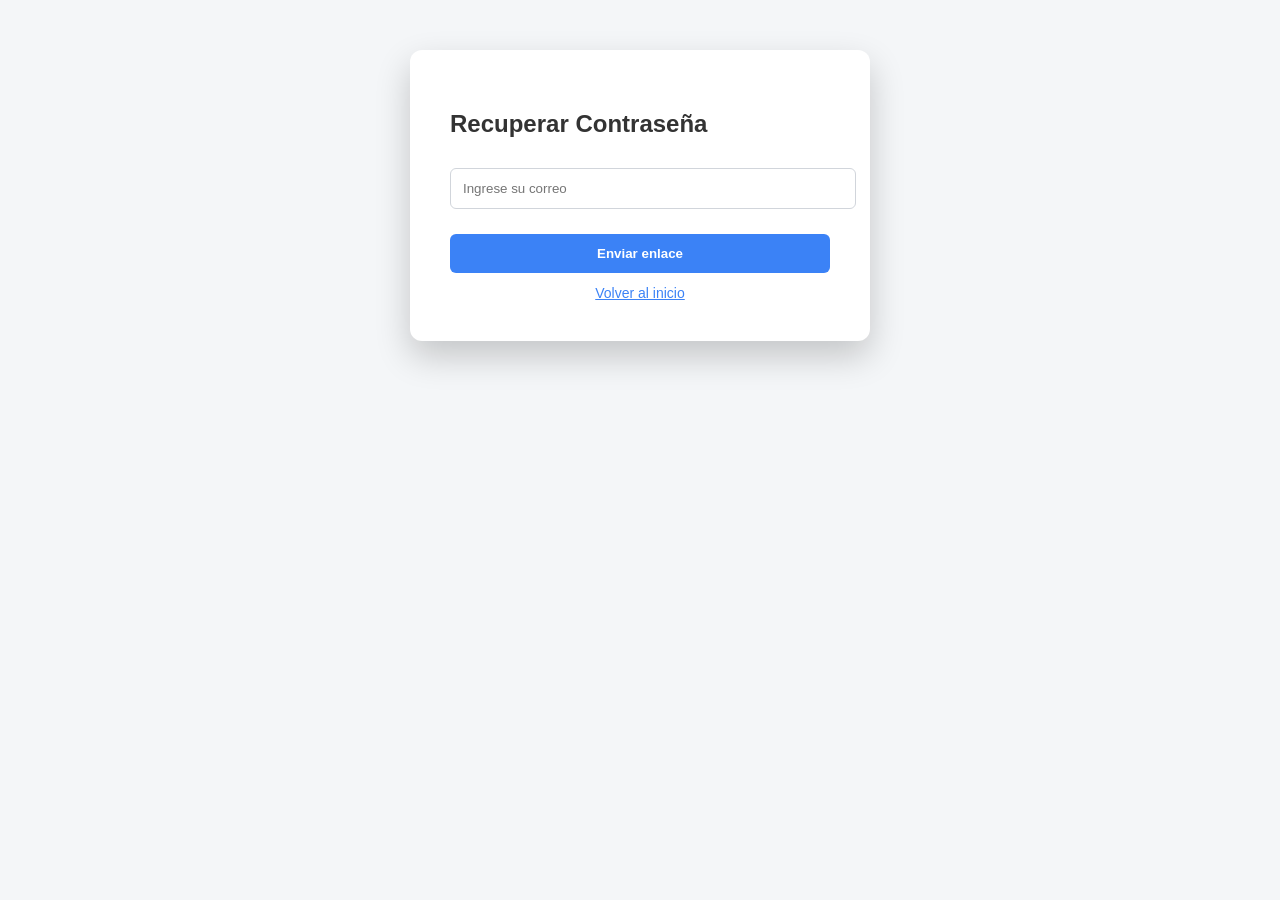
<file: html/recuperar.html>
<!DOCTYPE html>
<html lang="es">
<head>
    <meta charset="UTF-8">
    <title>Recuperar Contraseña</title>
    <link rel="stylesheet" href="../css/estilos.css">
</head>
<body>
<div class="box">
    <h2>Recuperar Contraseña</h2>
    <form action="../php/recuperar.php" method="POST">
        <input type="email" name="correo" id="correoRecuperar" placeholder="Ingrese su correo" required>
        <button type="submit">Enviar enlace</button>
    </form>
    <a href="index.html">Volver al inicio</a>
</div>
<script src="../js/script.js"></script>
</body>
</html>
</file>
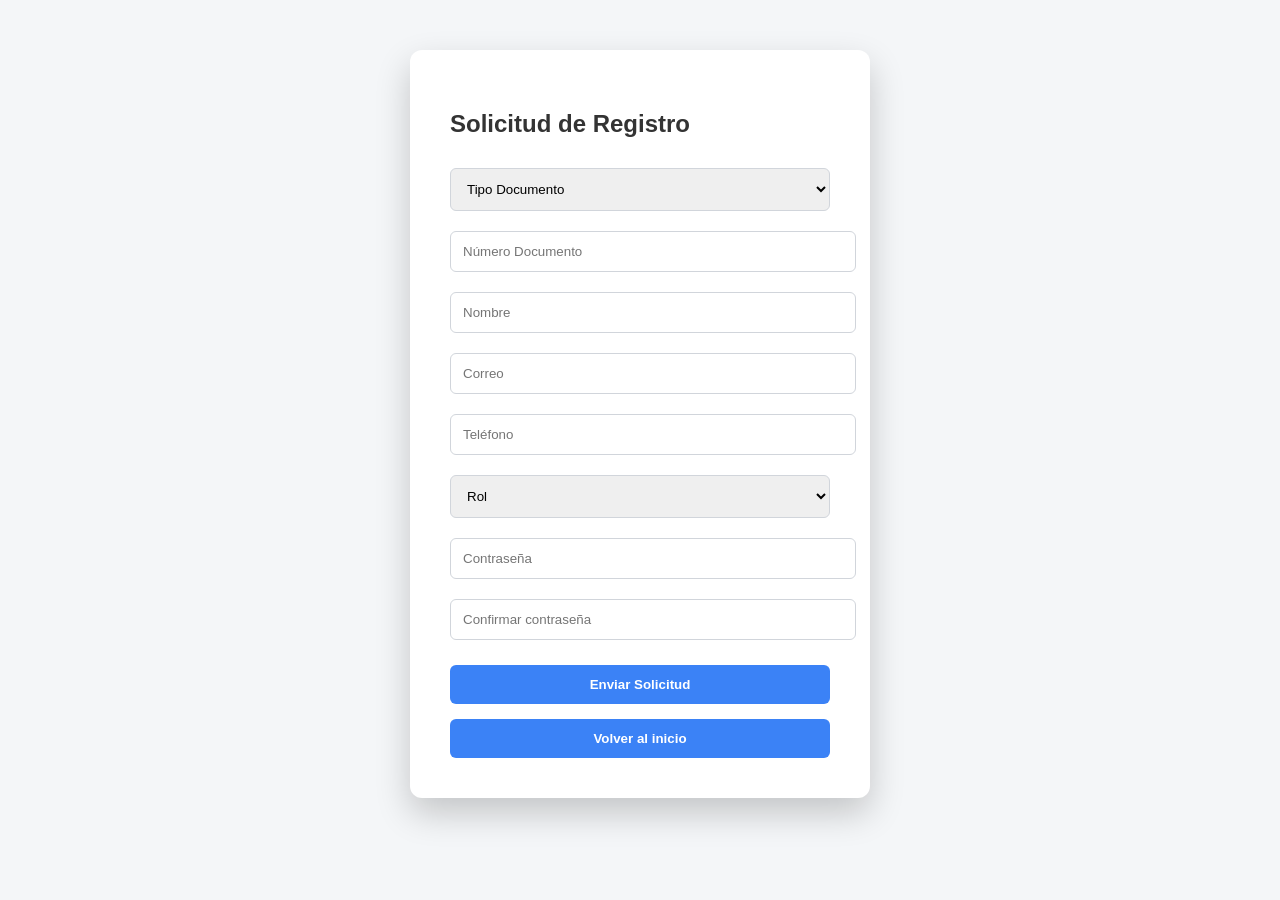
<file: html/registro.html>
<!DOCTYPE html>
<html lang="es">
<head>
    <meta charset="UTF-8">
    <title>Registro</title>
    <link rel="stylesheet" href="../css/estilos.css">
</head>
<body>
<div class="box">
    <h2>Solicitud de Registro</h2>
    <form action="../php/login.php" method="POST" id="formRegistro">
        <input type="hidden" name="accion" value="registro">
        <select name="tipoDoc" required>
            <option value="">Tipo Documento</option>
            <option value="CC">CC</option>
            <option value="CE">CE</option>
        </select>
        <input type="text"     name="documento"  placeholder="Número Documento" required>
        <input type="text"     name="nombre"      placeholder="Nombre" required>
        <input type="email"    name="correo"      placeholder="Correo" required>
        <input type="text"     name="telefono"    placeholder="Teléfono" required>
        <select name="rol" required>
            <option value="">Rol</option>
            <option value="cliente">Cliente</option>
            <option value="abogado">Abogado</option>
        </select>
        <input type="password" name="clave"       placeholder="Contraseña" required>
        <input type="password" name="confirmar"   placeholder="Confirmar contraseña" required>
        <button type="submit">Enviar Solicitud</button>
    </form>
    <button onclick="window.location.href='index.html'">Volver al inicio</button>
</div>
<script src="../js/script.js"></script>
</body>
</html>
</file>
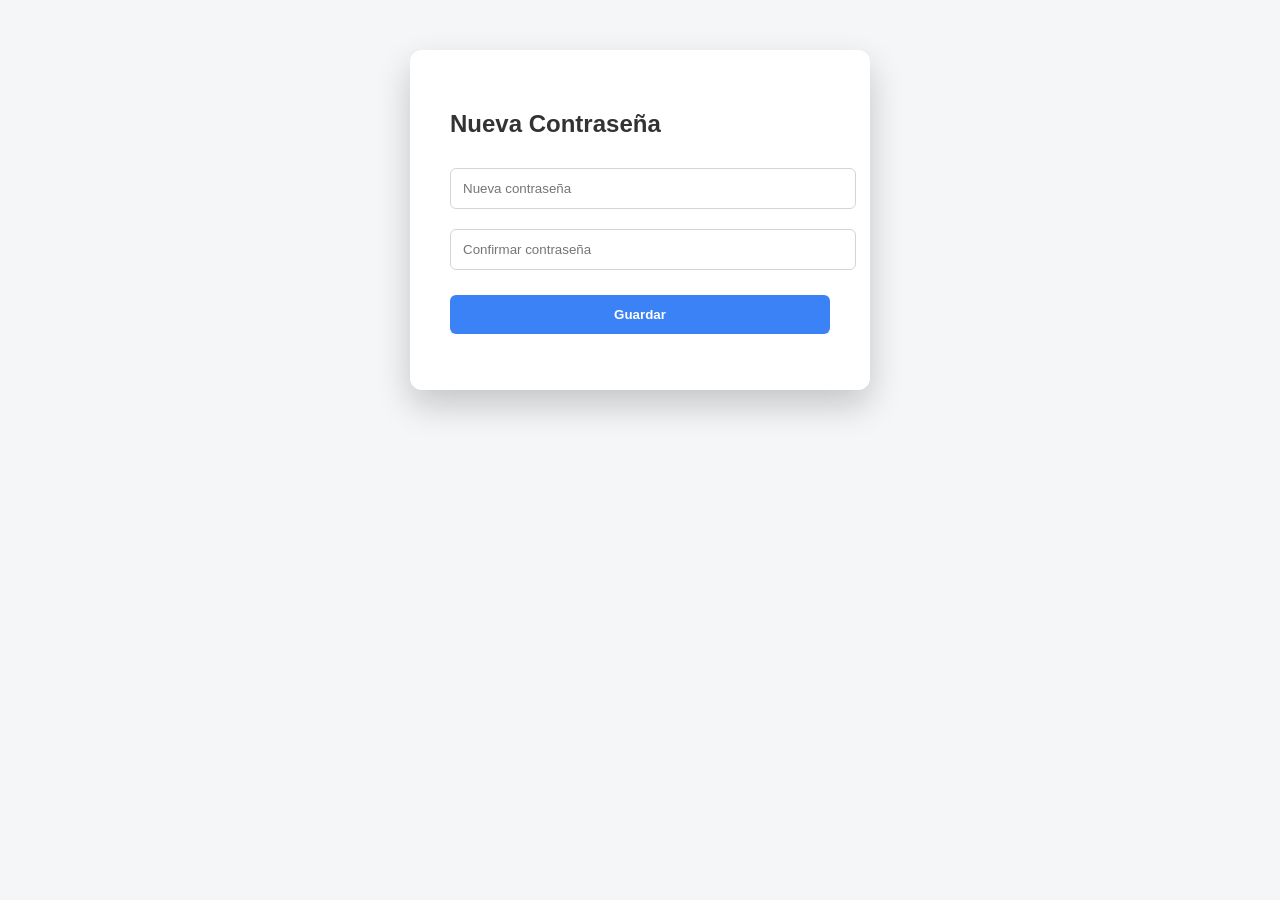
<file: html/restablecer.html>
<!DOCTYPE html>
<html lang="es">
<head>
    <meta charset="UTF-8">
    <title>Restablecer Contraseña</title>
    <link rel="stylesheet" href="../css/estilos.css">
</head>
<body>
<div class="box">
    <h2>Nueva Contraseña</h2>
    <form action="../php/restablecer.php" method="POST" id="formRestablecer">
        <input type="password" name="nuevaClave" id="nuevaClave" placeholder="Nueva contraseña" required>
        <input type="password" name="confirmarClave" id="confirmarClave" placeholder="Confirmar contraseña" required>
        <button type="submit">Guardar</button>
    </form>
    <p id="mensajeClave"></p>
</div>
<script src="../js/script.js"></script>
</body>
</html>
</file>
<file: css/estilos.css>
body {
    margin: 0;
    font-family: 'Segoe UI', sans-serif;
    background: #F4F6F8;
    color: #333;
}

/* ===== Animación ===== */
@keyframes fadeIn {
    from { opacity: 0; transform: translateY(20px); }
    to { opacity: 1; transform: translateY(0); }
}

/* ===== Box (Login, Registro, Recuperar) ===== */
.box {
    background: white;
    padding: 40px;
    width: 380px;
    border-radius: 12px;
    box-shadow: 0 15px 35px rgba(0,0,0,0.2);
    animation: fadeIn 0.6s ease-in-out;
    margin: 50px auto;
}

/* ===== Dashboards ===== */
.dashboard {
    display: block !important; /* Quitamos el flex lateral si existía */
}

/* ===== Sidebar ===== */
.sidebar {
 position: fixed !important;
    top: 0 !important;
    left: 0 !important;
    width: 100% !important;
    height: 70px !important; /* Un poco más de altura para que respire */
    background: #1e3a5f !important;
    display: flex !important;
    flex-direction: row !important;
    align-items: center !important;
    padding: 0 30px !important;
    z-index: 10000 !important; /* Valor muy alto para que nada la tape */
    box-shadow: 0 4px 12px rgba(0,0,0,0.15) !important;
}

.sidebar h3 {
    margin: 0 20px 0 0 !important;
    font-size: 18px !important;
    color: white !important;
}

/* ===== Botones sidebar ===== */
.sidebar button {
  margin: 0 8px !important;
    border-radius: 6px !important;
    transition: background 0.3s !important;
}

.sidebar button:hover {
    background: #2563EB;
}

/* ===== Botón cerrar sesión ===== */
.sidebar .logout {
    margin-left: auto !important; 
}

.sidebar .logout:hover {
    background: #162D46;
}

/* ===== Contenido principal ===== */
.main {
  margin-left: 0 !important; 
    margin-top: 90px !important; /* Aumentamos el margen para que los filtros bajen */
    padding: 20px 40px !important;
    width: 100% !important;
    box-sizing: border-box !important;
}

.main h1 {
    color: #1F3F5F;
}

.main p {
    color: #555;
}

/* ===== Inputs ===== */
input, select {
    width: 100%;
    padding: 12px;
    margin: 10px 0;
    border-radius: 6px;
    border: 1px solid #d1d5db;
    transition: 0.3s;
}

input:focus, select:focus {
    border-color: #3B82F6;
    outline: none;
    box-shadow: 0 0 5px rgba(59,130,246,0.4);
}

/* ===== Botones generales ===== */
button {
    width: 100%;
    padding: 12px;
    margin-top: 15px;
    background: #3B82F6;
    color: white;
    border: none;
    border-radius: 6px;
    font-weight: bold;
    cursor: pointer;
    transition: 0.3s;
}

button:hover {
    background: #2563EB;
}

/* ===== Botones secundarios ===== */
button.secondary {
    background: #6B7280;
}

button.secondary:hover {
    background: #4B5563;
}

/* ===== Links ===== */
a {
    display: block;
    text-align: center;
    margin-top: 12px;
    color: #3B82F6;
    font-size: 14px;
}

a:hover {
    text-decoration: underline;
}

/* ===== Mensajes ===== */
#mensaje {
    margin-top: 15px;
    text-align: center;
    font-weight: bold;
}

#mensaje.error {
    color: #DC2626;
}

#mensaje.success {
    color: #16A34A;
}

/* ===== Listas ===== */
ul {
    list-style: none;
    padding: 0;
}

ul li {
    background: #F4F6F8;
    margin: 6px 0;
    padding: 10px;
    border-radius: 6px;
    display: flex;
    justify-content: space-between;
    align-items: center;
}

ul li button {
    background: #6B7280;
    color: white;
    border: none;
    padding: 5px 10px;
    border-radius: 5px;
    cursor: pointer;
}

ul li button:hover {
    background: #4B5563;
}

.seccion {
  display: none;
}
.seccion.activa {
  display: block;
}
</file>
